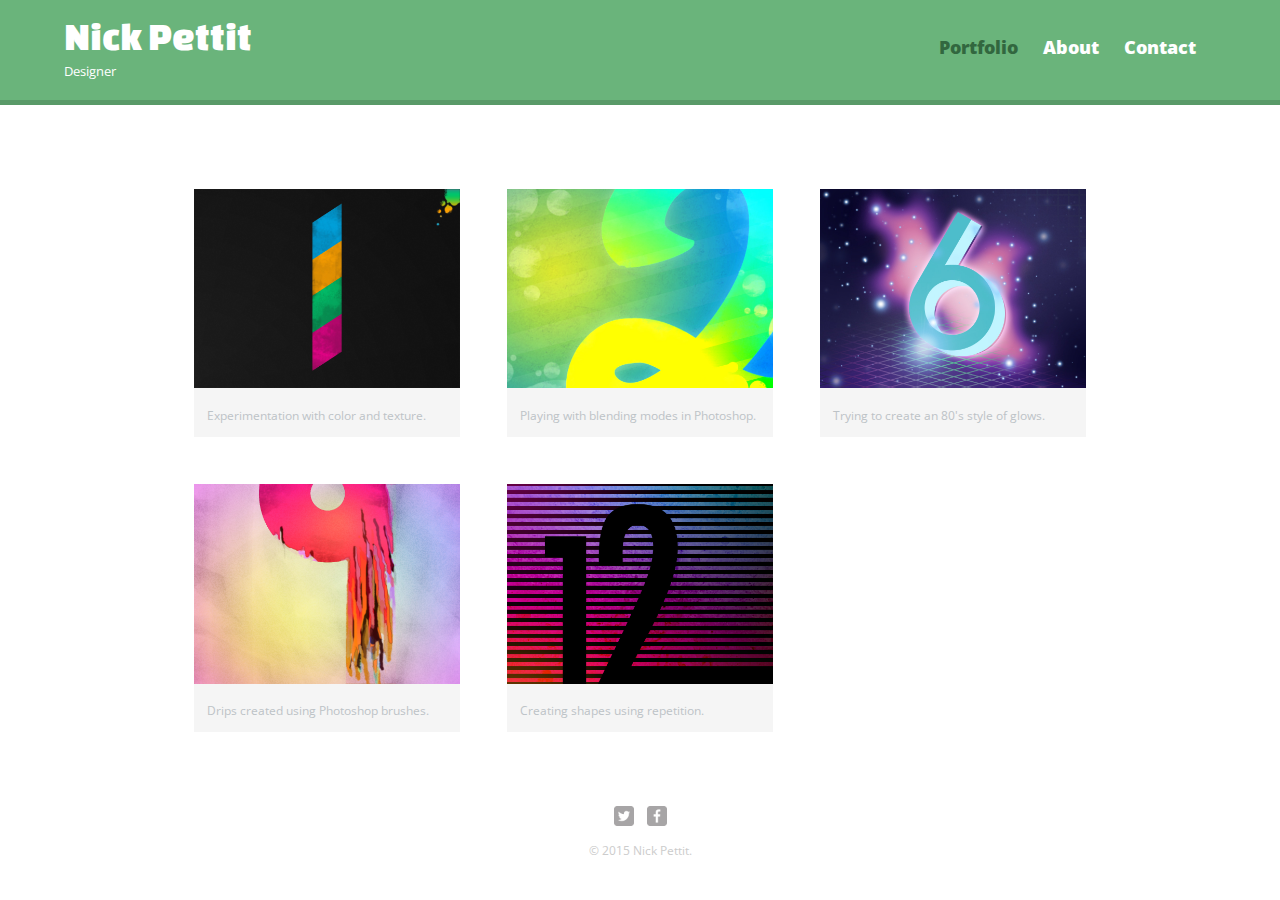
<file: index.html>
<!DOCTYPE html>
<html>
  <head>
    <meta charset="utf-8">
    <title>Nick Pettit | Designer</title>
    <link rel="stylesheet" href="css/normalize.css">
    <link href='https://fonts.googleapis.com/css?family=Changa+One|Open+Sans:400,400italic,700,700italic,800' rel='stylesheet' type='text/css'>
    <link rel="stylesheet" href="css/main.css">
    <link rel="stylesheet" href="css/responsive.css">
    <meta name="viewport" content="width=device-width, initial-scale=1.0">
  </head>
  <body>
    <header>
      <a href="index.html" id="logo">
        <h1>Nick Pettit</h1>
        <h2>Designer</h2>
      </a>
      <nav>
        <ul>
          <li><a href="index.html" class="selected">Portfolio</a></li>
          <li><a href="about.html">About</a></li>
          <li><a href="contact.html">Contact</a></li>
        </ul>
      </nav>
    </header>
    <div id="wrapper">
      <section>
        <ul id="gallery">
          <li>
            <a href="img/numbers-01.jpg">
              <img src="img/numbers-01.jpg" alt="">
              <p>Experimentation with color and texture.</p>
            </a>
          </li>
          <li>
            <a href="img/numbers-02.jpg">
              <img src="img/numbers-02.jpg" alt="">
              <p>Playing with blending modes in Photoshop.</p>
            </a>
          </li>
          <li>
            <a href="img/numbers-06.jpg">
              <img src="img/numbers-06.jpg" alt="">
              <p>Trying to create an 80's style of glows.</p>
            </a>
          </li>
          <li>
            <a href="img/numbers-09.jpg">
              <img src="img/numbers-09.jpg" alt="">
              <p>Drips created using Photoshop brushes.</p>
            </a>
          </li>
          <li>
            <a href="img/numbers-12.jpg">
              <img src="img/numbers-12.jpg" alt="">
              <p>Creating shapes using repetition.</p>
            </a>
          </li>       
        </ul>
      </section>
      <footer>
        <a href="http://twitter.com/nickrp"><img src="img/twitter-wrap.png" alt="Twitter Logo" class="social-icon"></a> 
        <a href="http://facebook.com/nickpettit"><img src="img/facebook-wrap.png" alt="Facebook Logo" class="social-icon"></a>
        <p>&copy; 2015 Nick Pettit.</p>
      </footer>
    </div>
  </body>  
</html>
</file>
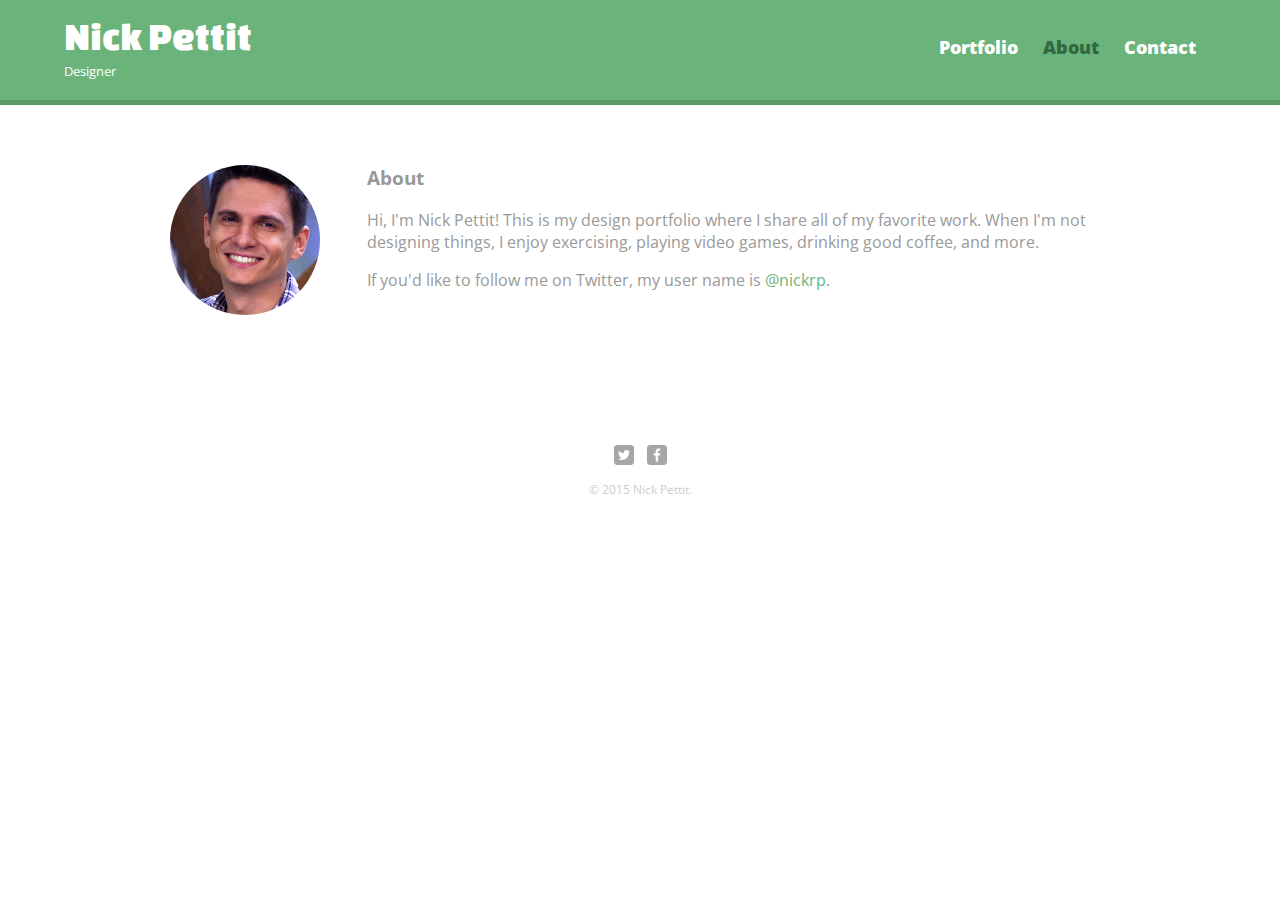
<file: about.html>
<!DOCTYPE html>
<html>
  <head>
    <meta charset="utf-8">
    <title>Nick Pettit | Designer</title>
    <link rel="stylesheet" href="css/normalize.css">
    <link href='https://fonts.googleapis.com/css?family=Changa+One|Open+Sans:400,400italic,700,700italic,800' rel='stylesheet' type='text/css'>
    <link rel="stylesheet" href="css/main.css">
    <link rel="stylesheet" href="css/responsive.css">
    <meta name="viewport" content="width=device-width, initial-scale=1.0">
  </head>
  <body>
    <header>
      <a href="index.html" id="logo">
        <h1>Nick Pettit</h1>
        <h2>Designer</h2>
      </a>
      <nav>
        <ul>
          <li><a href="index.html">Portfolio</a></li>
          <li><a href="about.html" class="selected">About</a></li>
          <li><a href="contact.html">Contact</a></li>
        </ul>
      </nav>
    </header>
    <div id="wrapper">
      <section>
        <img src="img/nick.jpg" alt="Photograph of Nick Pettit" class="profile-photo">
        <h3>About</h3>
        <p>Hi, I'm Nick Pettit! This is my design portfolio where I share all of my favorite work. When I'm not designing things, I enjoy exercising, playing video games, drinking good coffee, and more.</p>
        <p>If you'd like to follow me on Twitter, my user name is <a href="http://twitter.com/nickrp">@nickrp</a>.</p>
      </section>
      <footer>
        <a href="http://twitter.com/nickrp"><img src="img/twitter-wrap.png" alt="Twitter Logo" class="social-icon"></a> 
        <a href="http://facebook.com/nickpettit"><img src="img/facebook-wrap.png" alt="Facebook Logo" class="social-icon"></a>
        <p>&copy; 2015 Nick Pettit.</p>
      </footer>
    </div>
  </body>  
</html>
</file>
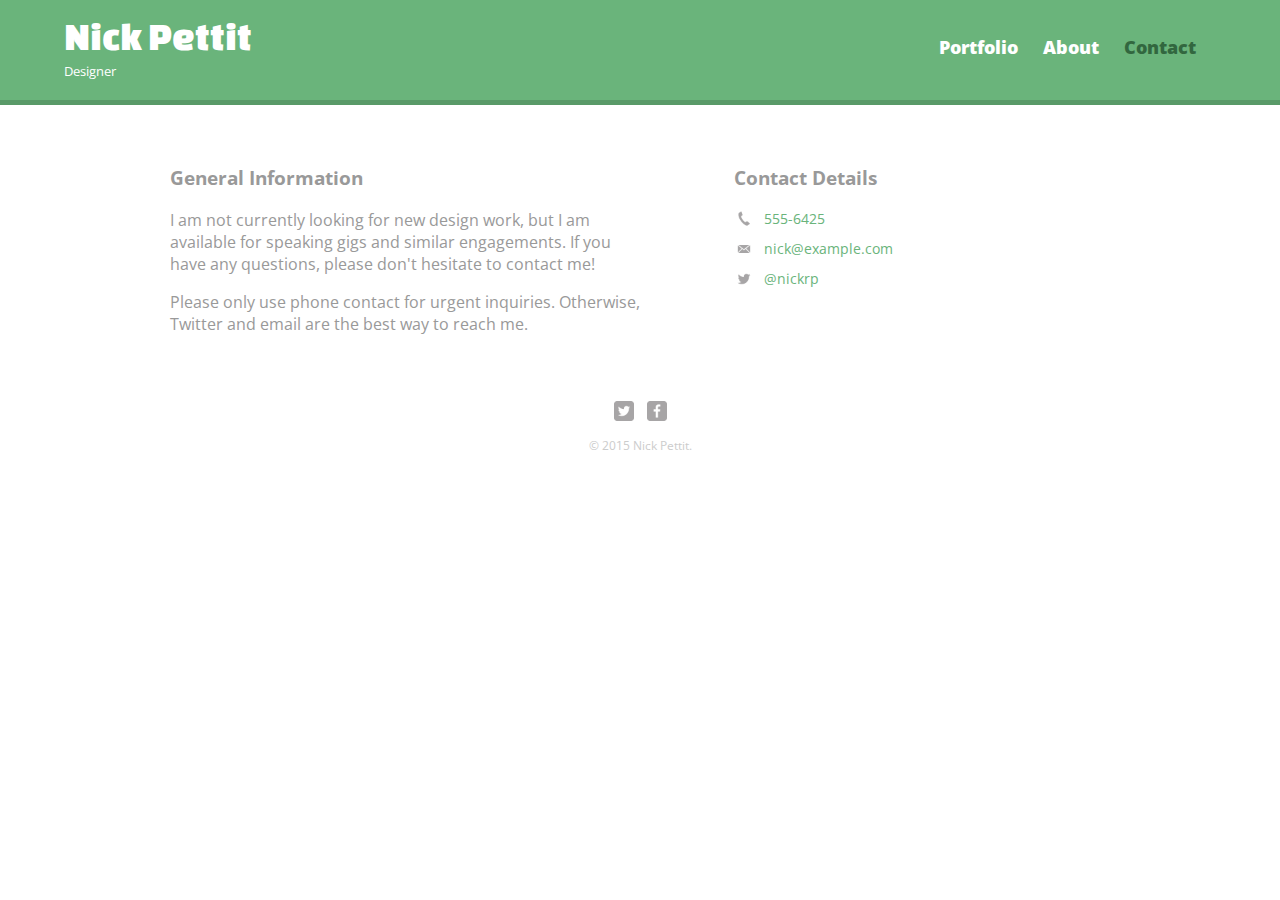
<file: contact.html>
<!DOCTYPE html>
<html>
  <head>
    <meta charset="utf-8">
    <title>Nick Pettit | Designer</title>
    <link rel="stylesheet" href="css/normalize.css">
    <link href='https://fonts.googleapis.com/css?family=Changa+One|Open+Sans:400,400italic,700,700italic,800' rel='stylesheet' type='text/css'>
    <link rel="stylesheet" href="css/main.css">
    <link rel="stylesheet" href="css/responsive.css">
    <meta name="viewport" content="width=device-width, initial-scale=1.0">
  </head>
  <body>
    <header>
      <a href="index.html" id="logo">
        <h1>Nick Pettit</h1>
        <h2>Designer</h2>
      </a>
      <nav>
        <ul>
          <li><a href="index.html">Portfolio</a></li>
          <li><a href="about.html">About</a></li>
          <li><a href="contact.html" class="selected">Contact</a></li>
        </ul>
      </nav>
    </header>
    <div id="wrapper">
      <section id="primary">
        <h3>General Information</h3>
        <p>I am not currently looking for new design work, but I am available for speaking gigs and similar engagements. If you have any questions, please don't hesitate to contact me!</p>
        <p>Please only use phone contact for urgent inquiries. Otherwise, Twitter and email are the best way to reach me.</p>
      </section>
      <section id="secondary">
        <h3>Contact Details</h3>
        <ul class="contact-info">
          <li class="phone"><a href="tel:555-6425">555-6425</a></li>
          <li class="mail"><a href="mailto:nick@example.com">nick@example.com</a></li>
          <li class="twitter"><a href="http://twitter.com/intent/tweet?screen_name=nickrp">@nickrp</a></li>
        </ul>
      </section>
      <footer>
        <a href="http://twitter.com/nickrp"><img src="img/twitter-wrap.png" alt="Twitter Logo" class="social-icon"></a> 
        <a href="http://facebook.com/nickpettit"><img src="img/facebook-wrap.png" alt="Facebook Logo" class="social-icon"></a>
        <p>&copy; 2015 Nick Pettit.</p>
      </footer>
    </div>
  </body>  
</html>
</file>
<file: css/main.css>
/***********************************
GENERAL
***********************************/

body {
  font-family: 'Open Sans', sans-serif;
} 

#wrapper {
  max-width: 940px;
  margin: 0 auto;
  padding: 0 5%;
}

a {
  text-decoration: none;
}

img {
  max-width: 100%;
}

h3 {
  margin: 0 0 1em 0;
}



/***********************************
HEADING
***********************************/

header {
  float: left;
  margin: 0 0 30px 0;
  padding: 5px 0 0 0;
  width: 100%;
}


#logo {
  text-align: center;
  margin: 0;
}

h1 {
  font-family: 'Changa One', sans-serif;
  margin: 15px 0;
  font-size: 1.75em;
  font-weight: normal;
  line-height: 0.8em;
}

h2 {
  font-size: 0.75em;
  margin: -5px 0 0;
  font-weight: normal;
}



/***********************************
NAVIGATION
***********************************/

nav {
  text-align: center;
  padding: 10px 0;
  margin: 20px 0 0;
}

nav ul {
  list-style: none;
  margin: 0 10px;
  padding: 0;
}

nav li {
  display: inline-block;
}

nav a {
  font-weight: 800;
  padding: 15px 10px;
}



/***********************************
FOOTER
***********************************/

footer {
  font-size: 0.75em;
  text-align: center;
  clear: both;
  padding-top: 50px;
  color: #ccc;
}

.social-icon {
  width: 20px;
  height: 20px;
  margin: 0 5px;
}



/***********************************
PAGE: PORTFOLIO
***********************************/

#gallery {
  margin: 0;
  padding: 0;
  list-style: none;
}

#gallery li {
  float: left;
  width: 45%;
  margin: 2.5%;
  background-color: #f5f5f5;
  color: #bdc3c7;
}

#gallery li a p {
  margin: 0;
  padding: 5%;
  font-size: 0.75em;
  color: #bdc3c7;
}



/***********************************
PAGE: ABOUT
***********************************/

.profile-photo {
  display: block;
  max-width: 150px;
  margin: 0 auto 30px;
  border-radius: 100%;
}



/***********************************
PAGE: CONTACT
***********************************/

.contact-info {
  list-style: none;
  padding: 0;
  margin: 0;
  font-size: 0.9em;
}

.contact-info a {
  display: block;
  min-height: 20px;
  background-repeat: no-repeat;
  background-size: 20px 20px;
  padding: 0 0 0 30px;
  margin: 0 0 10px;
}

.contact-info li.phone a {
  background-image: url('../img/phone.png');
}

.contact-info li.mail a {
  background-image: url('../img/mail.png');
}

.contact-info li.twitter a {
  background-image: url('../img/twitter.png');
}



/***********************************
COLORS
***********************************/

/* site body */
body {
  background-color: #fff;
  color: #999;
}

/* green header */
header {
  background: #6ab47b;
  border-color: #599a68;
}

/* nav background on mobile */
nav {
  background: #599a68;
}

/* logo text */
h1, h2 {
  color: #fff;
}

/* links */
a{
  color: #6ab47b;
}

/* nav links */
nav a, nav a:visited {
  color: #fff;
}

/* selected nav link */
nav a.selected, nav a:hover {
  color: #32673f;
}
</file>
<file: css/responsive.css>
@media screen and (min-width: 480px) {
  
  /***********************************
  TWO COLUMN LAYOUT
  ***********************************/

  #primary {
    width: 50%;
    float: left;
  }
  
  #secondary {
    width: 40%;
    float: right;
  }

  
  
  /***********************************
  3 * 5 = 15
  100% - 15% = 85%
  85% / 3 = 28.333333333333
  ***********************************/
  
  /***********************************
  PAGE: PORTFOLIO
  ***********************************/
  
  #gallery li {
    width: 28.3333%;
  }
  
  #gallery li:nth-child(3n+1) {
    clear: left;
  }
  
  
  
  /***********************************
  PAGE: ABOUT
  ***********************************/
  
  .profile-photo {
    float: left;
    margin: 0 5% 80px 0;
  }

}



@media screen and (min-width: 660px) {

  /***********************************
  HEADER
  ***********************************/
  
  nav {
    background: none;
    float: right;
    font-size: 1.125em;
    margin-right: 5%;
    text-align: right;
    width: 45%;
  }
  
  #logo {
    float: left;
    margin-left: 5%;
    text-align: left;
    width: 45%;
  }
  
  h1 {
    font-size: 2.5em;
  }
  
  h2 {
    font-size: 0.825em;
    margin-bottom: 20px;
  }
  
  header {
    border-bottom: 5px solid #599a68;
    margin-bottom: 60px;
  }
  
  
  
  
  
  
  
  
  
  
  
  
  
  
  
  
  
  
  
  
  
  
  
  
  
  
}
</file>
